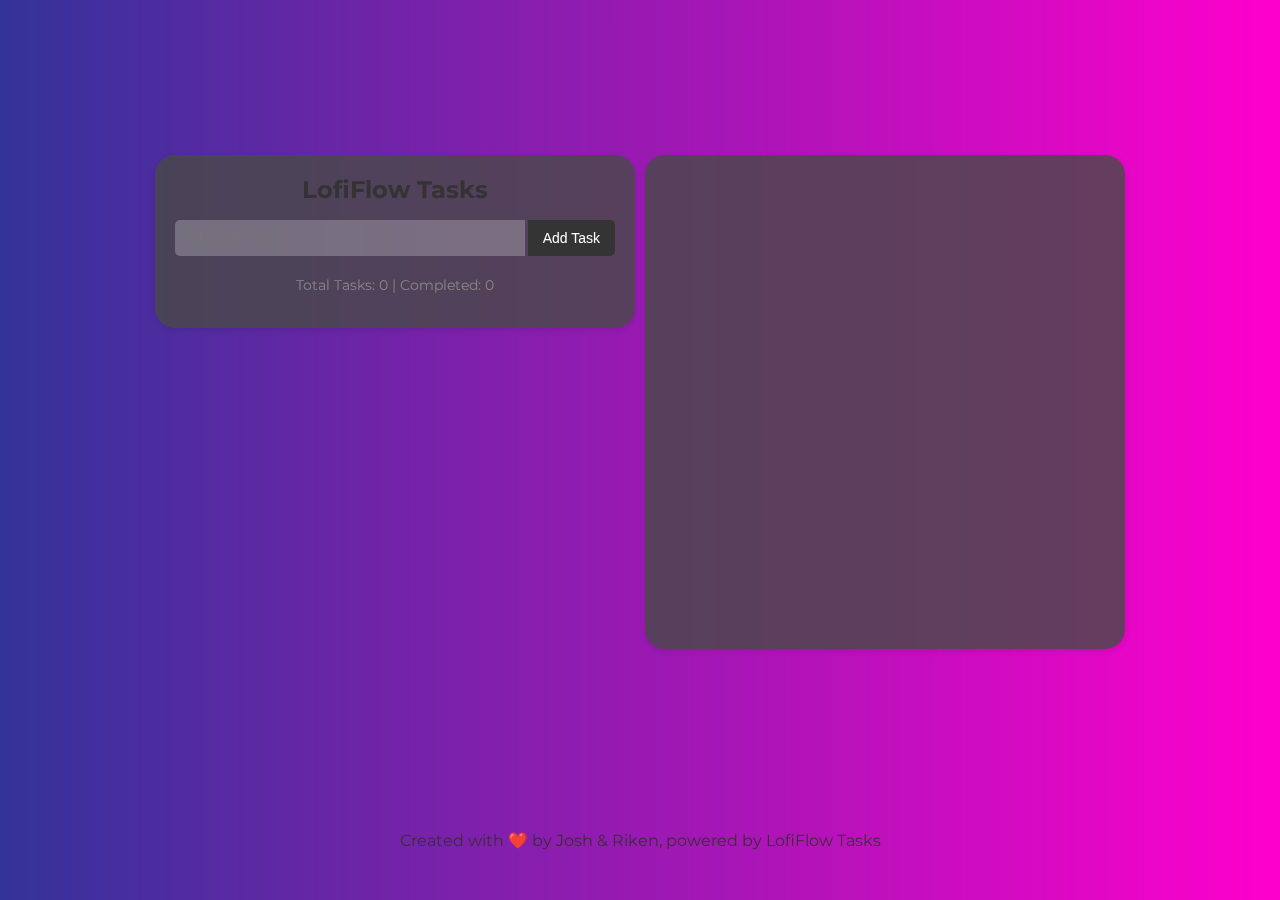
<file: 15-promises/todo.html>
<!DOCTYPE html>
<html lang="en">
<head>
  <meta charset="UTF-8">
  <meta name="viewport" content="width=device-width, initial-scale=1.0">
  <title>LofiFlow Tasks: Your Chill To-Do List Experience</title>
  <link rel="stylesheet" href="todo.css">
</head>
<body>
  <div class="main-container">
    <div class="side-by-side">
      <div class="container">
       <h1>LofiFlow Tasks</h1>
        <div class="input-container">
          <input type="text" id="newTask" placeholder="Add a new task">
          <button id="addTask">Add Task</button>
        </div>
        <ul class="task-list" id="taskList"></ul>
        <p class="task-count">Total Tasks: <span id="totalTasks">0</span> | Completed: <span id="completedTasks">0</span></p>
      </div>
      <div class="spotify-container">
        <iframe style="border-radius:20px" src="https://open.spotify.com/embed/playlist/2Al9G2jrWkwDlRFMZaw1GX?utm_source=generator" width="100%" height="350" frameBorder="0" allowfullscreen="" allow="autoplay; clipboard-write; encrypted-media; fullscreen; picture-in-picture" loading="lazy"></iframe>
      </div>
    </div>
   <footer>Created with ❤️ by Josh & Riken, powered by LofiFlow Tasks</footer>
  </div>
  <script src="todo.js"></script>
</body>
</html>
</file>
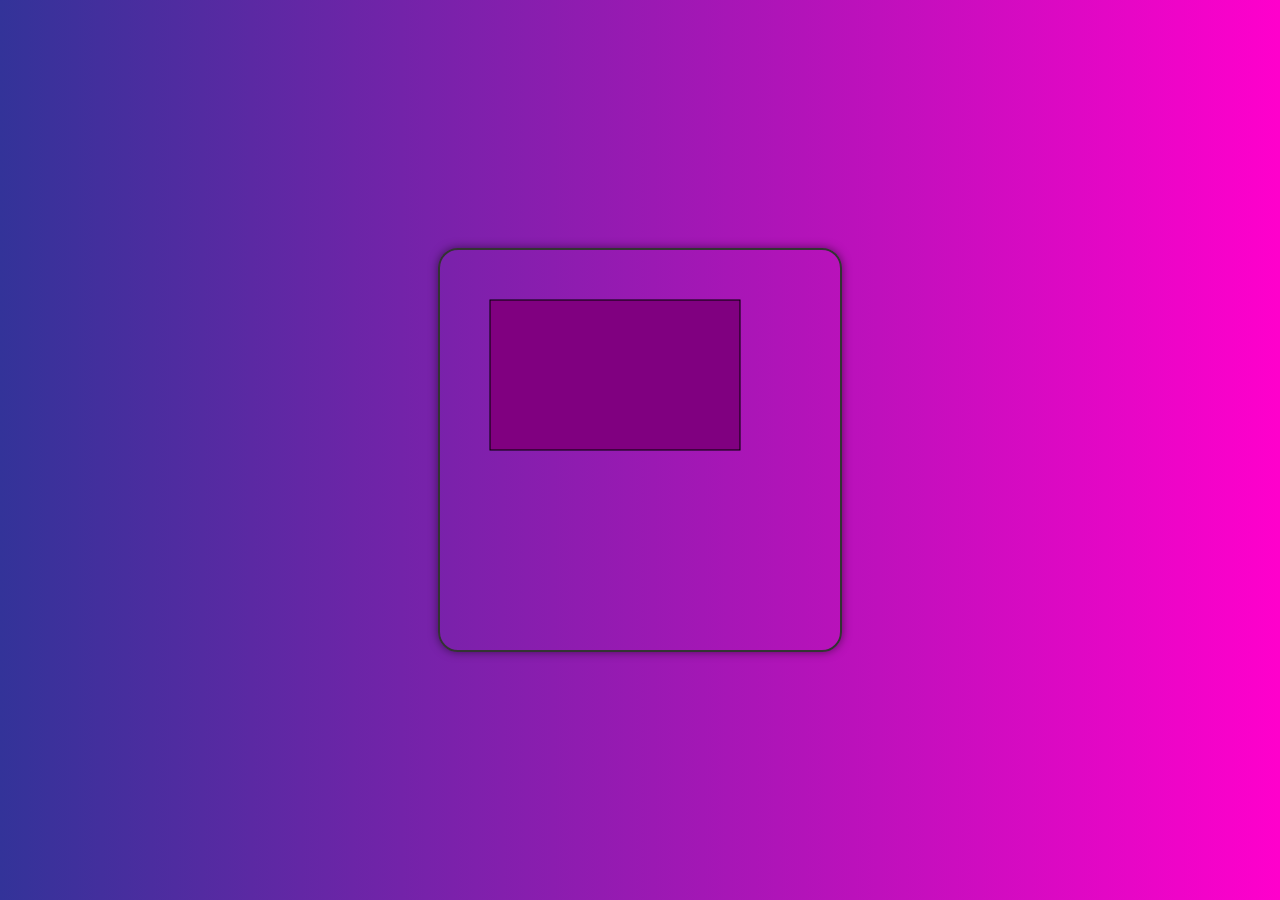
<file: 18-canvas/canva.html>
<!DOCTYPE html>
<html lang="en">
<head>
    <meta charset="UTF-8">
    <meta name="viewport" content="width=device-width, initial-scale=1.0">
    <title>Cool 2D Rectangle</title>

    <style>
        body {
            background: #ff00cc;  
            background: -webkit-linear-gradient(to right, #333399, #ff00cc);  
            background: linear-gradient(to right, #333399, #ff00cc); 
            display: flex;
            justify-content: center;
            align-items: center;
            height: 100vh;
            margin: 0;
            background-color: #f0f0f0;
        }


        canvas {
            border: 2px solid #333;
            box-shadow: 0px 0px 10px rgba(0, 0, 0, 0.5);
            border-radius: 20px;
        }
    </style>
</head>

<body>
    <canvas id="myCanvas" width="400" height="400"></canvas>
    <script>
        document.addEventListener('DOMContentLoaded', function () {
            const canvas = document.getElementById('myCanvas');
            const ctx = canvas.getContext('2d');

            // Set the rectangle's position and dimensions
            const x = 50;
            const y = 50;
            const width = 250;
            const height = 150;

            // Set the rectangle's fill color
            ctx.fillStyle = 'purple';

            // Draw the filled rectangle
            ctx.fillRect(x, y, width, height);

            // Set the rectangle's border color
            ctx.strokeStyle = 'black';

            // Draw the rectangle's border (stroke)
            ctx.strokeRect(x, y, width, height);
        });
    </script>
</body>
</html>
</file>
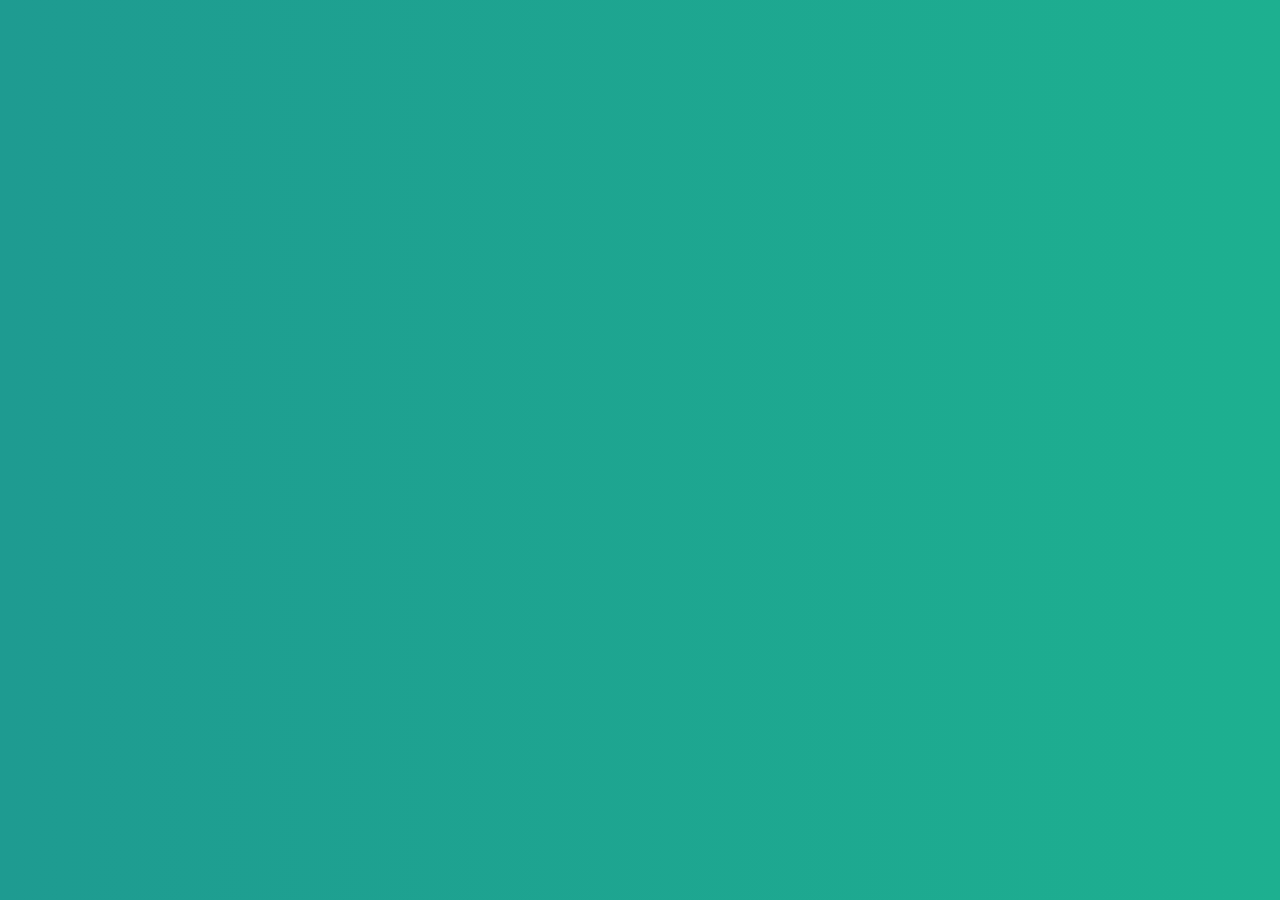
<file: 11-dom-manipulation/calculator/calc.html>
<!DOCTYPE html>
<html lang="en">
<head>
	<meta charset="UTF-8">
	<meta http-equiv="X-UA-Compatible" content="IE=edge">
	<meta name="viewport" content="width=device-width, initial-scale=1.0">
  <link href="https://fonts.googleapis.com/icon?family=Material+Icons" rel="stylesheet">
	<title>Calculator</title>
	<link rel="stylesheet" href="calc.css" />
</head>
<body>
	<div class="app">
    <header>
      <h1>Echo Equations</h1>
      <h2>Your Voice-Powered Calculator</h2>
    </header>
		<div class="calculator">
			<div class="display">
				<div class="content">
					<div class="input"></div>
					<div class="output"></div>
				</div>
			</div>

			<div class="keys">
                <div data-key="clear" class="key action">
                  <span>AC</span>
                </div>

             
        
                <div data-key="%" class="key action">
                  <span>%</span>
                </div>
        
                <div data-key="/" class="key operator">
                  <span>÷</span>
                </div>

                <div data-key="*" class="key operator">
                  <span>x</span>
                </div>
        
                <div data-key="7" class="key">
                  <span>9</span>
                </div>
        
                <div data-key="8" class="key">
                  <span>8</span>
                </div>
        
                <div data-key="9" class="key">
                  <span>7</span>
                </div>
        
                <div data-key="-" class="key operator">
                  <span>-</span>
                </div>
        
                <div data-key="4" class="key">
                  <span>6</span>
                </div>
        
                <div data-key="5" class="key">
                  <span>5</span>
                </div>
        
                <div data-key="6" class="key">
                  <span>4</span>
                </div>
        
                <div data-key="+" class="key operator">
                  <span>+</span>
                </div>
        
                <div data-key="1" class="key">
                  <span>1</span>
                </div>
        
                <div data-key="2" class="key">
                  <span>2</span>
                </div>
        
                <div data-key="3" class="key">
                  <span>3</span>
                </div>
        
                <div data-key="backspace" class="key action">
                  <span>&lt;</span>
                </div>
        
                <div data-key="0" class="key">
                  <span>0</span>
                </div>

                <div data-key="(" class="key">
                  <span>(</span>
                </div>


                <div data-key=")" class="key">
                  <span>)</span>
                </div>

                <div data-key="=" class="key operator">
                  <span>=</span>
                </div>

                <div data-key="." class="key">
                  <span>.</span>
                </div>
          
                <!-- Microphone button for voice input -->
                <div data-key="voice" class="key voice">
                  <i class="material-icons">mic</i>
                  <div class="tooltip">
                    <p>🔍 Try these commands:</p>
                    <ul>
                        <li>➕ "100 plus 100"</li>
                        <li>✖️ "200 times 10"</li>
                        <li>➖ "10.0 minus 5.2"</li>
                        <li>➗ "5 times 5 divided by 2"</li>
                        <li>🔁 "left 8 times 8 right plus 5"</li>
                        <li>🔙 "Say 'back' to remove last input"</li>
                        <li>🗑️ "Say 'clear' to empty input"</li>
                    </ul>
                    
              </div>
          </div>
      </div>
	</div>
	<script src="calc.js"></script>
</body>
</html>
</file>
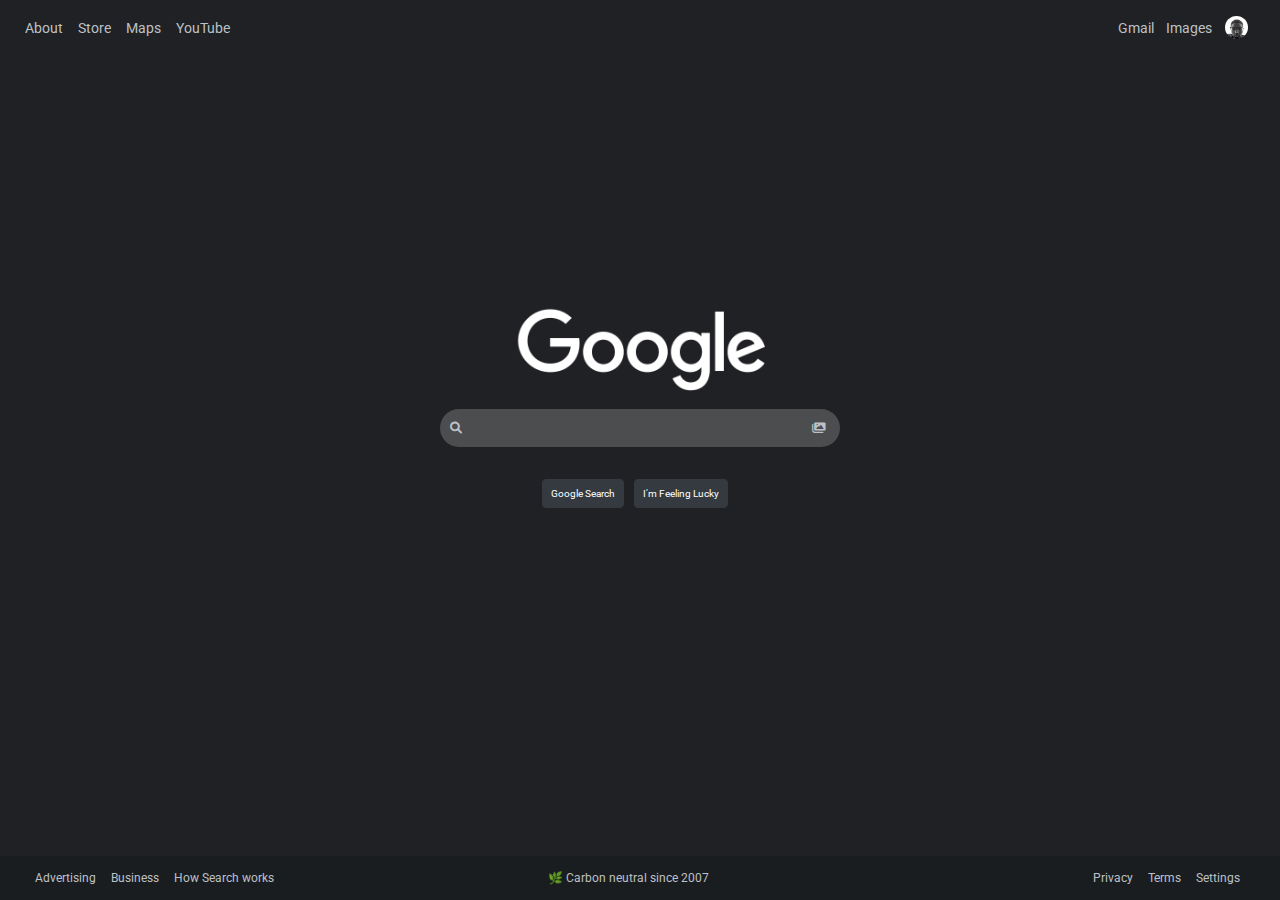
<file: 9-html/google-webpage/google.html>
<!DOCTYPE html>
<html lang="en">
<head>
    <title>Google Clone</title>
    <link rel="stylesheet" href="google-styles.css">
    <link rel="stylesheet" href="https://cdnjs.cloudflare.com/ajax/libs/font-awesome/6.0.0-beta3/css/all.min.css">
    <link href="https://fonts.googleapis.com/css2?family=Roboto:wght@400;700&display=swap" rel="stylesheet">

</head>
<body>
    <header>
        <nav>
            <div class="nav-left">
                <a href="https://about.google/?fg=1&utm_source=google-US&utm_medium=referral&utm_campaign=hp-header" class="nav-link">About</a>
                <a href="https://store.google.com/US/?utm_source=hp_header&utm_medium=google_ooo&utm_campaign=GS100042&hl=en-US&pli=1" class="nav-link">Store</a>
                <a href="https://www.google.com/maps" class="nav-link">Maps</a>
                <a href="https://www.youtube.com" class="nav-link">YouTube</a>
            </div>
            <div class="nav-right">
                <a href="https://mail.google.com/mail/u/0/" class="nav-link">Gmail</a>
                <a href="https://www.google.com/imghp?hl=en&ogbl" class="nav-link">Images</a>
                <img src="./IMG_2587.jpg" alt="Profile Image" class="profile-image">
            </div>
        </nav>
    </header>
    <main>
        <div class="logo-container">
            <img src="./Screenshot 2023-07-02 at 4.51.35 PM.png" alt="Google Logo" class="logo">
        </div>
        <div class="search-container">
            <div class="search-input-container">
                <span class="search-icons">
                    <i class="fas fa-search search-icon"></i>
                    <i class="fas fa-images images-icon"></i>
                </span>
                <input type="text" class="search-input" placeholder="">
            </div>
            
            <div class="search-buttons">
                <div class="search-buttons">
                    <a href="https://www.google.com/search?sxsrf=AB5stBhhzq2FrXheF8ZeKUURqcDE8i0ZnA:1688494206187&q=How+long+would+it+take+to+get+to+mars+from+earth&uds=G2gAgK2OdxmCHAhq4dOS8ma-VoAJK9tydG138w2tpI3O0tqUBFKDSMDMhQ04YD-xBNeZhw04XjR4i14CU6NqxyJ5lqMRfXk_HwUiICwE&sa=X&ved=2ahUKEwiSs_WK0_X_AhU-FlkFHdqICK4QxKsJegQIDxAB&ictx=0&biw=1460&bih=867&dpr=2" class="search-btn">Google Search</a>
                    <a href="https://trends.google.com/trends/trendingsearches/daily?geo=US&hl=en-US" class="search-btn">I'm Feeling Lucky</a>
                </div>
                
            </div>
        </div>
    </main>
    <footer>
        <div class="footer-section">
            <a href="https://ads.google.com/intl/en_us/home/?subid=ww-ww-et-g-awa-a-g_hpafoot1_1!o2&utm_source=google.com&utm_medium=referral&utm_campaign=google_hpafooter&fg=1" class="footer-link">Advertising</a>
            <a href="https://smallbusiness.withgoogle.com/?subid=us-en-et-g-awa-a-g_hpbfoot1_1!o2&utm_source=google&utm_medium=ep&utm_campaign=google_hpbfooter&utm_content=google_hpbfooter&gmbsrc=us-en_US-et-gs-z-gmb-s-z-u~sb-g4sb_srvcs-u#!/" class="footer-link">Business</a>
            <a href="https://www.google.com/search/howsearchworks/?fg=1" class="footer-link">How Search works</a>
        </div>
        <div class="footer-section">
            <a class="carbon-link" href="https://sustainability.google/carbon-free/?utm_source=googlehpfooter&utm_medium=housepromos&utm_campaign=bottom-footer&utm_content=#home">🌿 Carbon neutral since 2007</a>
        </div>
        <div class="footer-section">
            <a href="https://policies.google.com/privacy?hl=en&fg=1" class="footer-link">Privacy</a>
            <a href="https://policies.google.com/terms?hl=en&fg=1" class="footer-link">Terms</a>
            <a href="https://www.google.com/preferences?hl=en&client=safari&fg=1" class="footer-link">Settings</a> 
        </div>
    </footer>
</body>
</html>
</file>
<file: 15-promises/todo.css>
@import url('https://fonts.googleapis.com/css2?family=Montserrat:wght@300;400;500;600&display=swap');

body {
    font-family: 'Montserrat', sans-serif;
    margin: 0;
    min-height: 100vh;
    display: flex;
    flex-direction: column;
    justify-content: space-between;
    background: #ff00cc;  /* fallback for old browsers */
    background: -webkit-linear-gradient(to right, #333399, #ff00cc);  /* Chrome 10-25, Safari 5.1-6 */
    background: linear-gradient(to right, #333399, #ff00cc); /* W3C, IE 10+/ Edge, Firefox 16+, Chrome 26+, Opera 12+, Safari 7+ */
  
  
    backdrop-filter: blur(10px);
  }
  
  .main-container {
    flex: 1;
    display: flex;
    flex-direction: column;
    align-items: center;
    padding: 155px;
  }
  
  .side-by-side {
    display: flex;
    justify-content: space-between;
    align-items: flex-start; /* Adjust as needed */
    width: 100%;
    max-width: 1000px; /* Adjust as needed */
    margin: 0 auto;
  }
  
  .container {
    flex: 1;
    background-color: rgba(73, 73, 73, 0.822);
    border-radius: 20px;
    box-shadow: 0px 2px 6px rgba(0, 0, 0, 0.1);
    padding: 20px;
    margin-right: 10px; /* Adjust spacing */
  }
  
  .spotify-container {
    flex: 1;
    background-color: rgba(73, 73, 73, 0.822);
    border-radius: 20px;
    box-shadow: 0px 2px 6px rgba(0, 0, 0, 0.1);
    padding: 20px;
    margin-left: 10px; /* Adjust spacing */
  }
  
  h1 {
    margin-top: 0;
    color: #333;
    font-size: 24px;
    text-align: center;
  }
  
  .input-container {
    display: flex;
    margin-bottom: 20px;
  }
  
  .input-container input {
    flex: 1;
    padding: 10px;
    border: none;
    border-radius: 5px 0 0 5px;
    background-color: #f7f7f73f;
    font-size: 14px;
    color: #e5e4e4c6;
  }
  
  .input-container button {
    padding: 10px 15px;
    background-color: #343435;
    color: white;
    border: none;
    border-radius: 0 5px 5px 0;
    cursor: pointer;
    font-size: 14px;
    transition: background-color 0.2s;
  }
  
  .input-container button:hover {
    background-color: #494444;
  }
  
  .task-list {
    list-style: none;
    padding: 0;
  }
  
  .task {
    display: flex;
    align-items: center;
    margin-bottom: 12px;
    padding: 12px;
    background-color: #181717d0;
    color: #bcb7b7b8;
    border-radius: 6px;
    box-shadow: 0px 2px 4px rgba(0, 0, 0, 0.1);
    transition: background-color 0.2s, transform 0.2s;
  }
  
  .task:hover {
    background-color: #252323d9;
    transform: translateY(-2px);
  }
  
  .task.completed {
    background-color: #181a1854;
    text-decoration: line-through;
  }
  
  .task-actions {
    margin-left: auto;
  }
  
  .task-actions button {
    background: none;
    border: none;
    cursor: pointer;
    color: #888;
    font-size: 16px;
    transition: color 0.2s;
  }
  
  .task-actions button:hover {
    color: #ff5252;
  }
  
  .task-count {
    font-size: 14px;
    color: #888;
    margin-top: 20px;
    text-align: center;
  }
  
  .spotify-container {
    width: 100%;
    max-width: 500px;
    margin: 0 auto;
  }
  
  .spotify-container iframe {
    width: 100%;
    height: 450px;
    border: none;
  }
  .deleteTask {
    background: #242424e6;
    cursor: pointer;
    color: #fff;
    font-size: 14px;
    border: none;
    border-radius: 4px;
    padding: 6px 12px;
    margin-left: 20px;
    transition: background-color 0.2s, color 0.2s;
    display: inline-flex;
    align-items: center;
  }
  
  .deleteTask svg {
    width: 16px;
    height: 16px;
    fill: currentColor;
    margin-right: 4px;
  }
  
  .deleteTask:hover {
    background-color: #ff5252;
  }
  .input-container button {

    margin-left: 3px; /
  }
  
  footer {
    font-family: 'Montserrat', sans-serif;
    text-align: center;
    color: #352f2ff8;
    padding: 50px;
    position: fixed;
    bottom: 0;
    width: 100%;
  }
</file>
<file: 11-dom-manipulation/calculator/calc.css>
* {
  margin: 0;
  padding: 0;
  box-sizing: border-box;
  font-family: 'Roboto', sans-serif;
}

body {
  height: 100vh;
  display: flex;
  justify-content: center;
  align-items: center;
  position: relative;
  margin: 0;
  padding: 0;
  background: linear-gradient(to right, #1e9b91, #1db090);
}

header {
  text-align: center;
  background-color: rgba(34, 37, 45, 0.8);  /* match with your app background */
  padding: 20px;
  border-radius: 1.5rem;
  margin-bottom: 20px;
  backdrop-filter: blur(10px);
  box-shadow: 0 0 1rem 0 rgba(0, 0, 0, 0.2);
}

h1 {
  font-size: 2.5em;
  color: #1aba8a;  /* match with your display color */
  margin-bottom: 10px;
  font-family: 'Roboto', sans-serif;
}

h2 {
  font-size: 1.2em;
  color: rgb(23, 173, 155);  /* match with your key color */
  font-family: 'Roboto', sans-serif;
}


body::before {
  content: "";
  position: absolute;
  top: 0;
  left: 0;
  height: 100%;
  width: 100%;
  background: inherit;
  backdrop-filter: blur(10px);
  z-index: -1;
}

.app {
  width: 90%;
  max-width: 500px;
  background-color: rgba(34, 37, 45, 0.9);
  border-radius: 1.5rem;
  backdrop-filter: blur(10px);
  box-shadow: 0 0 1rem 0 rgba(0, 0, 0, 0.2);
  overflow: hidden;
  display: flex;
  flex-direction: column;
  opacity: 0;
  animation: slide-in 0.5s ease-in-out forwards;
}

@keyframes slide-in {
  to {
    opacity: 1;
    transform: translateY(0);
  }
}

.calculator {
  display: flex;
  flex-direction: column;
  justify-content: space-between;
}

.display {
  flex-grow: 1;
  display: flex;
  flex-wrap: wrap;
  flex-direction: column;
  justify-content: space-around;
  padding: 2rem;
  color: #1aba8a;
  font-size: 2.5em;
  line-height: 1.2;
  overflow: auto;
  transition: font-size 0.2s ease-in-out;  
  word-wrap: break-word; 
}

.keys {
  display: grid; 
  grid-template-columns: repeat(4, 1fr);  
  gap: 0.5em;  
  padding: 1em;  
}

.keys .key {
  display: flex;
  justify-content: center; 
  align-items: center;  
  height: 60px; 
  border-radius: 8px; 
  cursor: pointer;
  color: rgb(23, 173, 155);  
  font-size: 1.5em; 
  background: rgba(0, 0, 0, 0.4); 
  transition: background 0.3s; 
  padding: 0.4rem 1rem;  
}

.keys .key:not(.voice):hover {
  background: rgba(0, 0, 0, 0.6); 
  transform: scale(1.05);  
  transition: background 0.2s, transform 0.2s; 
}

.keys .key:active {
  background: rgba(0, 0, 0, 0.6);
  box-shadow: 0 2px 4px rgba(0, 0, 0, 0.3); 
}

.keys .key.operator {
  color: #389696
}

.keys .key.action {
  color: #379f9f
}

.key.voice {
  display: flex;
  justify-content: center;
  align-items: center;
  height: 60px;
  border-radius: 8px;
  font-size: 1.5em;
  background: rgba(0, 0, 0, 0.4);
  transition: background 0.3s;
  cursor: pointer;
  position: relative;
}

.key.voice i {
  font-family: 'Material Icons';
  font-size: 28px;
}

.key.voice:active {
  background: rgba(0, 0, 0, 0.6);
}

.mic-on {
  color: rgb(215, 5, 5);
}

.mic-off {
  color: rgb(21, 160, 116);
}


.tooltip {
  display: none;
  position: absolute;
  background: #333;
  color: #fff;
  padding: 15px;
  border-radius: 10px;
  font-size: 16px; 
  line-height: 1.4em;
  bottom: 120%;
  left: 50%;
  transform: translateX(-50%);
  width: 220px;
  box-shadow: 0px 0px 10px rgba(0,0,0,0.2);
}

.tooltip ul {
  list-style-type: none;
  padding: 0;
  margin: 0;
}

.voice:hover .tooltip {
  display: block;
  animation: fadeIn 0.5s ease-in-out;
}

@keyframes fadeIn {
  0% {
    opacity: 0;
  }
  100% {
    opacity: 1;
  }
}
</file>
<file: 9-html/google-webpage/google-styles.css>
* {
    margin: 0;
    padding: 0;
    box-sizing: border-box;
    font-family: 'Roboto', sans-serif;
}

body {
    background-color: #1f2124;
    color: #fff;
    font-size: 14px;
}

header {
    background-color: #1f2124;
    padding: 5px
}
nav {
    display: flex;
    justify-content: space-between;
    align-items: center; /* Align items vertically in the center */
    padding: 10px 20px;
}

.nav-left {
    flex: 1;
}

.nav-right {
    flex: 1;
    display: flex;
    justify-content: flex-end;
    align-items: center;
}

.nav-link {
    margin-right: 12px;
    color: #bdc1c6;
    text-decoration: none;
    transition: color 0.3s ease;
    font-size: 14px;
}


.nav-link:hover {
    color: #8f94a0;
    text-decoration: underline;
}

main {
    display: flex;
    flex-direction: column;
    align-items: center;
    justify-content: center;
    height: calc(90vh - 30px);
    padding-bottom: 20px;
}

.logo-container {
    text-align: center;
}

.logo {
    max-width: 250px;
    height: auto;
}

.search-container {
    display: flex;
    flex-direction: column;
    align-items: center;
    justify-content: center;
    padding: 15px;
    margin-bottom: 20px;
}

.search-input-container {
    position: relative;
}

.search-icons {
    position: absolute;
    top: 50%;
    left: 10px;
    transform: translateY(-50%);
    display: flex;
}

.search-icon,
.images-icon {
    font-size: 12px;
    color: #bdc1c6;
    margin-right: 350px;
}

.search-input {
    padding: 11px 10px;
    padding-left: 20px;
    width: 400px;
    border: none;
    border-radius: 20px;
    outline: none;
    background-color: rgba(255, 255, 255, 0.2);
    color: #fff;
    transition: background-color 0.3s ease;
    font-size: 14px;
}

.search-input:focus {
    background-color: rgba(255, 255, 255, 0.2);
}

.search-input:hover {
    background-color: rgba(255, 255, 255, 0.3);
}


.search-buttons {
    display: flex;
    margin-top: 6px;
    padding: 10px;
}

.search-btn {
    padding: 8px;
    font-size: 10px;
    background-color: #343a40;
    border: 1px solid #343a40;
    border-radius: 4px;
    margin-right: 10px;
    cursor: pointer;
    text-decoration: none;
    color: #fff;
    transition: background-color 0.2s ease;
}

.search-btn:hover {
    background-color: #8f94a0;
}

footer {
    background-color: #1a1d20;
    padding: 15px;
    display: flex;
    justify-content: space-between;
    align-items: center; 
    position: fixed;
    bottom: 0;
    left: 0;
    width: 100%;
}

.footer-section {
    margin-right: 10px;
    padding-left: 20px;
    display: flex;
    justify-content: center; 
    align-items: center; 
}

.footer-link {
    margin-right: 15px;
    color: #bdc1c6;
    text-decoration: none;
    flex-wrap: nowrap;
    transition: color 0.3s ease;
    font-size: 12px;
}

.footer-link:hover {
    color: #8f94a0;
    text-decoration: underline;
}

.carbon-container {
    display: flex;
    align-items: center;
    margin-right: auto;
}


.carbon-text {
    color: #bdc1c6;
    font-size: 12px;
}

.carbon-link {
    margin-right: 125px;
    color: #bdc1c6;
    text-decoration: none;
    transition: color 0.3s ease;
    font-size: 12px;
}

.carbon-link:hover {
    color: #8f94a0;
    text-decoration: underline;
}

.profile-image {
    width:25px;
    height: 25px;
    border-radius: 50%;
    object-fit: cover;
    margin-right: 6px;
    padding: 1px;
}
</file>
